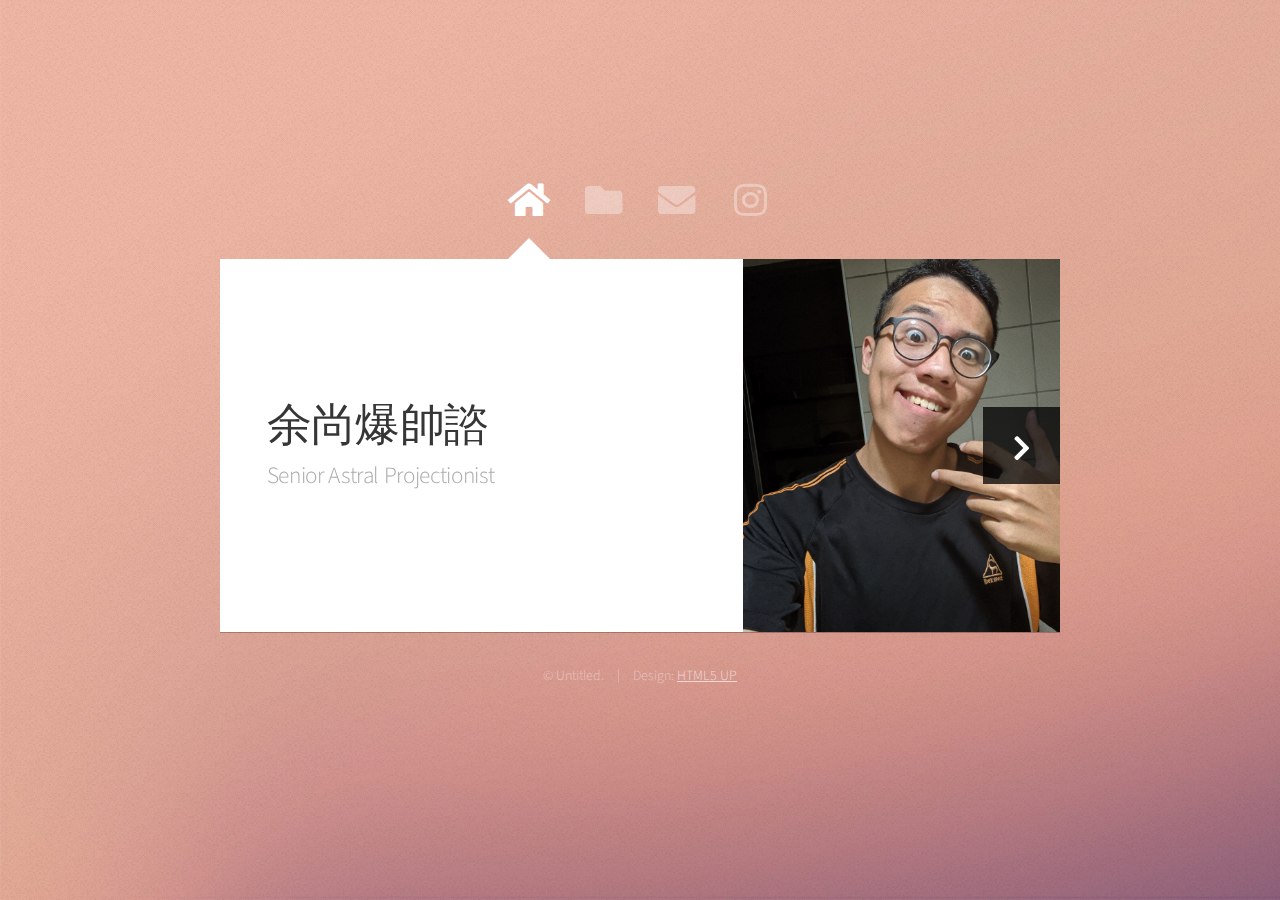
<file: index.html>
<!DOCTYPE HTML>
<html>
	<head>
		<title>Web Fundamentals Workshop</title>
		<meta charset="utf-8" />
		<meta name="viewport" content="width=device-width, initial-scale=1, user-scalable=no" />
		<link rel="stylesheet" href="assets/css/main.css" />
		<noscript><link rel="stylesheet" href="assets/css/noscript.css" /></noscript>
	</head>
	<body class="is-preload">

		<!-- Wrapper-->
			<div id="wrapper">

				<!-- Nav -->
					<nav id="nav">
						<a href="#" class="icon solid fa-home"><span>Home</span></a>
						<a href="#work" class="icon solid fa-folder"><span>Work</span></a>
						<a href="#contact" class="icon solid fa-envelope"><span>Contact</span></a>
						<a href="https://www.instagram.com/stanley_zizi_881212/?hl=zh-tw" class="icon brands fa-instagram"><span>Instagram</span></a>
					</nav>

				<!-- Main -->
					<div id="main">

						<!-- Me -->
							<article id="home" class="panel intro">
								<header>
									<h1>余尚爆帥諮</h1>
									<p>Senior Astral Projectionist</p>
								</header>
								<a href="#work" class="jumplink pic">
									<span class="arrow icon solid fa-chevron-right"><span>See my work</span></span>
									<img src="images/1090808(五)_裝逼.jpeg" alt="" />
								</a>
							</article>

						<!-- Work -->
							<article id="work" class="panel">
								<header>
									<h2>期中檢核</h2>
								</header>
								<p>
									我的檢核1~7
								</p>
								<section>
									<div class="row">
										<div class="col-4 col-6-medium col-12-small">
											<a href="01_HTML+CSS排版練習/index.html" class="image fit"><img src="images/1.png" alt=""></a>
										</div>
										<div class="col-4 col-6-medium col-12-small">
											<a href="02_晚餐吃什麼/index.html" class="image fit"><img src="images/2.png" alt=""></a>
										</div>
										<div class="col-4 col-6-medium col-12-small">
											<a href="03_HTML+CSS排版練習2/index.html" class="image fit"><img src="images/3.png" alt=""></a>
										</div>
										<div class="col-4 col-6-medium col-12-small">
											<a href="04_Box Model/index.html" class="image fit"><img src="images/4.png" alt=""></a>
										</div>
										<div class="col-4 col-6-medium col-12-small">
											<a href="05_對話泡泡/index.html" class="image fit"><img src="images/5.png" alt=""></a>
										</div>
										<div class="col-4 col-6-medium col-12-small">
											<a href="06_CSS3 Animation/index.html" class="image fit"><img src="images/6.png" alt=""></a>
										</div>
										<div class="col-4 col-6-medium col-12-small">
											<a href="07_自動排課系統/index.html" class="image fit"><img src="images/7.png" alt=""></a>
										</div>
										<div class="col-4 col-6-medium col-12-small">
											<a href="#" class="image fit"><img src="images/pic08.jpg" alt=""></a>
										</div>
										<div class="col-4 col-6-medium col-12-small">
											<a href="#" class="image fit"><img src="images/pic09.jpg" alt=""></a>
										</div>
										<div class="col-4 col-6-medium col-12-small">
											<a href="#" class="image fit"><img src="images/pic10.jpg" alt=""></a>
										</div>
										<div class="col-4 col-6-medium col-12-small">
											<a href="#" class="image fit"><img src="images/pic11.jpg" alt=""></a>
										</div>
										<div class="col-4 col-6-medium col-12-small">
											<a href="#" class="image fit"><img src="images/pic12.jpg" alt=""></a>
										</div>
									</div>
								</section>
							</article>

						<!-- Contact -->
							<article id="contact" class="panel">
								<header>
									<h2>Contact Me</h2>
								</header>
								<form action="#" method="post">
									<div>
										<div class="row">
											<div class="col-6 col-12-medium">
												<input type="text" name="name" placeholder="Name" />
											</div>
											<div class="col-6 col-12-medium">
												<input type="text" name="email" placeholder="Email" />
											</div>
											<div class="col-12">
												<input type="text" name="subject" placeholder="Subject" />
											</div>
											<div class="col-12">
												<textarea name="message" placeholder="Message" rows="6"></textarea>
											</div>
											<div class="col-12">
												<input type="submit" value="Send Message" />
											</div>
										</div>
									</div>
								</form>
							</article>

					</div>

				<!-- Footer -->
					<div id="footer">
						<ul class="copyright">
							<li>&copy; Untitled.</li><li>Design: <a href="http://html5up.net">HTML5 UP</a></li>
						</ul>
					</div>

			</div>

		<!-- Scripts -->
			<script src="assets/js/jquery.min.js"></script>
			<script src="assets/js/browser.min.js"></script>
			<script src="assets/js/breakpoints.min.js"></script>
			<script src="assets/js/util.js"></script>
			<script src="assets/js/main.js"></script>

	</body>
</html>
</file>
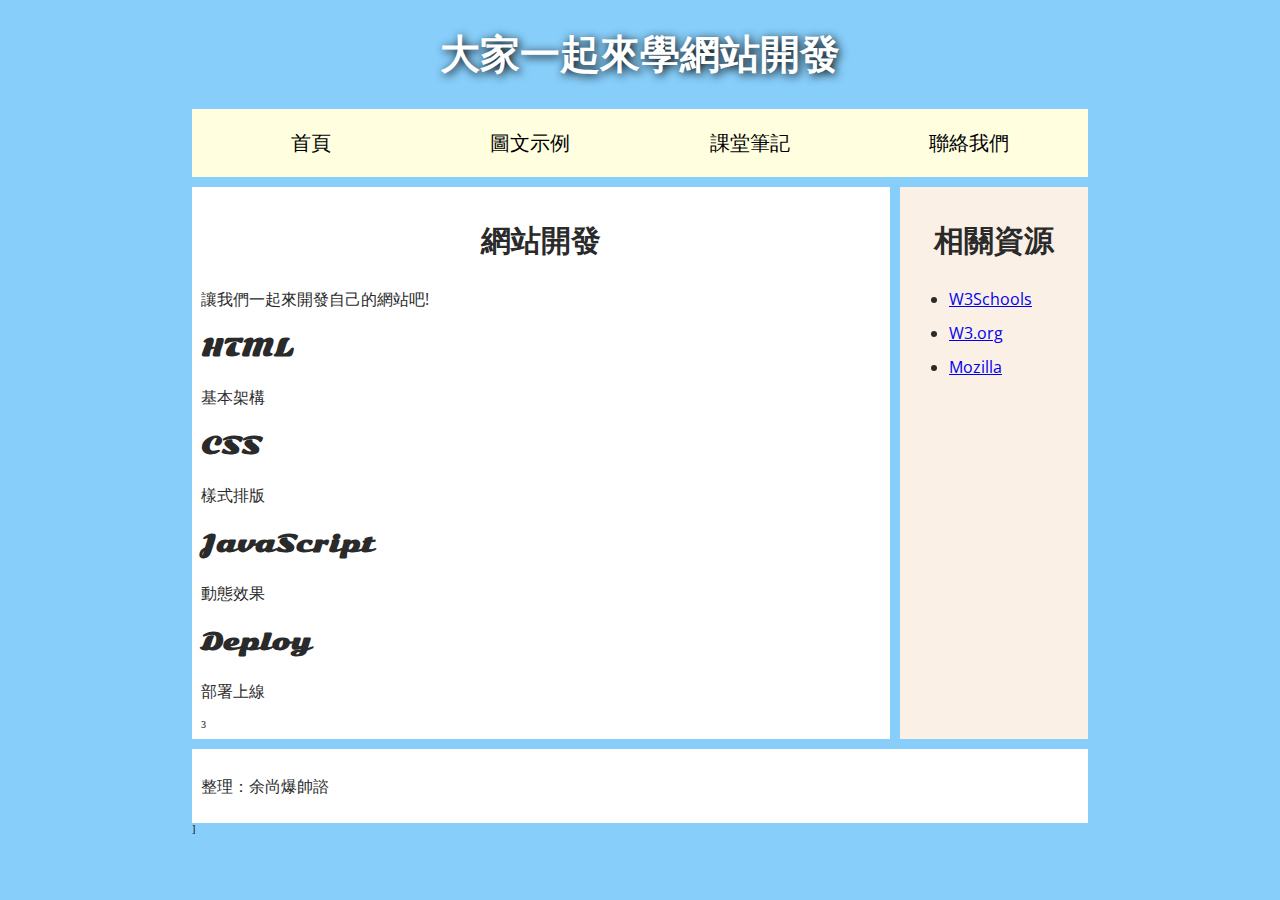
<file: 01_HTML+CSS排版練習/index.html>
<!DOCTYPE html>
<!--[if lt IE 7]>      <html class="no-js lt-ie9 lt-ie8 lt-ie7"> <![endif]-->
<!--[if IE 7]>         <html class="no-js lt-ie9 lt-ie8"> <![endif]-->
<!--[if IE 8]>         <html class="no-js lt-ie9"> <![endif]-->
<!--[if gt IE 8]>      <html class="no-js"> <!--<![endif]-->
<html>
    <head>
        <meta charset="utf-8">
        <title>HTML+CSS排版練習</title>
        <link href="https://fonts.googleapis.com/css?family=Open+Sans+Condensed:300|Sonsie+One" rel="stylesheet">
        <link href="style.css" rel="stylesheet">
        
    </head>
    <body>
        <header>
            <h1>大家一起來學網站開發</h1>
        </header>
        <nav>
            <ul>
                <li><a href= "#">首頁</a></li>
                <li><a href= "images.html">圖文示例</a></li>
                <li><a href= "#">課堂筆記</a></li>
                <li><a href= "contact_us.html">聯絡我們</a></li>
            </ul>
        </nav>
        <main>
            <article>
                <h2>網站開發</h2>
                <p>讓我們一起來開發自己的網站吧!</p>
                <h3>HTML</h3>
                <p>基本架構</p>
                <h3>CSS</h3>
                <p>樣式排版</p>
                <h3>JavaScript</h3>
                <p>動態效果</p>
                <h3>Deploy</h3>
                <p>部署上線</p>3
            </article>
        <aside>
                <h2>相關資源</h2>
                <ul>
                    <li><a target="_blank" href="https://www.w3schools.com/tags/tag_html.asp">W3Schools</a></li>
                    <li><a target="_blank" href="https://html.spec.whatwg.org/">W3.org</a></li>
                    <li><a target="_blank" href="https://developer.mozilla.org/zh-TW/docs/Learn/HTML/Introduction_to_HTML">Mozilla</a></li>
                </ul>
        </aside>
    </main>
        <footer>
            <p>整理：余尚爆帥諮</p>
        </footer>
]
        <!--[if lt IE 7]>
            <p class="browsehappy">You are using an <strong>outdated</strong> browser. Please <a href="#">upgrade your browser</a> to improve your experience.</p>
        <![endif]-->
        
        <script src="" async defer></script>
    </body>
</html>
</file>
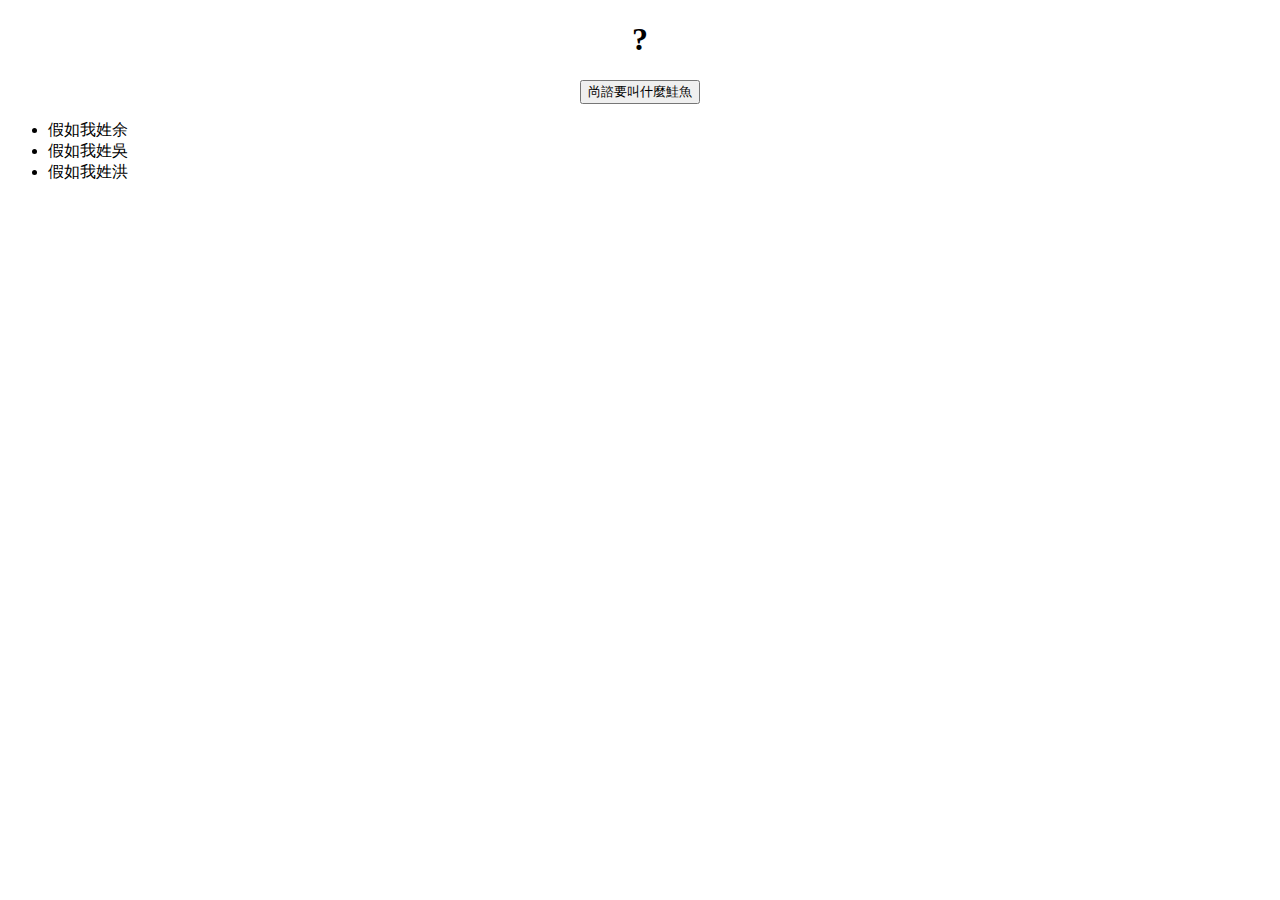
<file: 02_晚餐吃什麼/index.html>
<!DOCTYPE html>
<!--[if lt IE 7]>      <html class="no-js lt-ie9 lt-ie8 lt-ie7"> <![endif]-->
<!--[if IE 7]>         <html class="no-js lt-ie9 lt-ie8"> <![endif]-->
<!--[if IE 8]>         <html class="no-js lt-ie9"> <![endif]-->
<!--[if gt IE 8]>      <html class="no-js"> <!--<![endif]-->
<html>
    <head>
        <meta charset="utf-8">
        <title>尚諮要叫什麼鮭魚</title>
        <link rel="stylesheet" href="style.css">
    </head>
    <body>
        <h1>?</h1>
        <input type="button" value="尚諮要叫什麼鮭魚"; >
        <ul>
            <li>假如我姓余</li><!--余上肢鮭魚下肢龜頭-->
            <li>假如我姓吳</li><!--吳要代替月亮懲罰你鮭魚-->
            <li>假如我姓洪</li><!--洪荒之力大鮭魚-->
            
        </ul>
        <script src="https://code.jquery.com/jquery-3.6.0.min.js" async defer></script>
        <script src="main.js" async defer></script>
    </body>
</html>
</file>
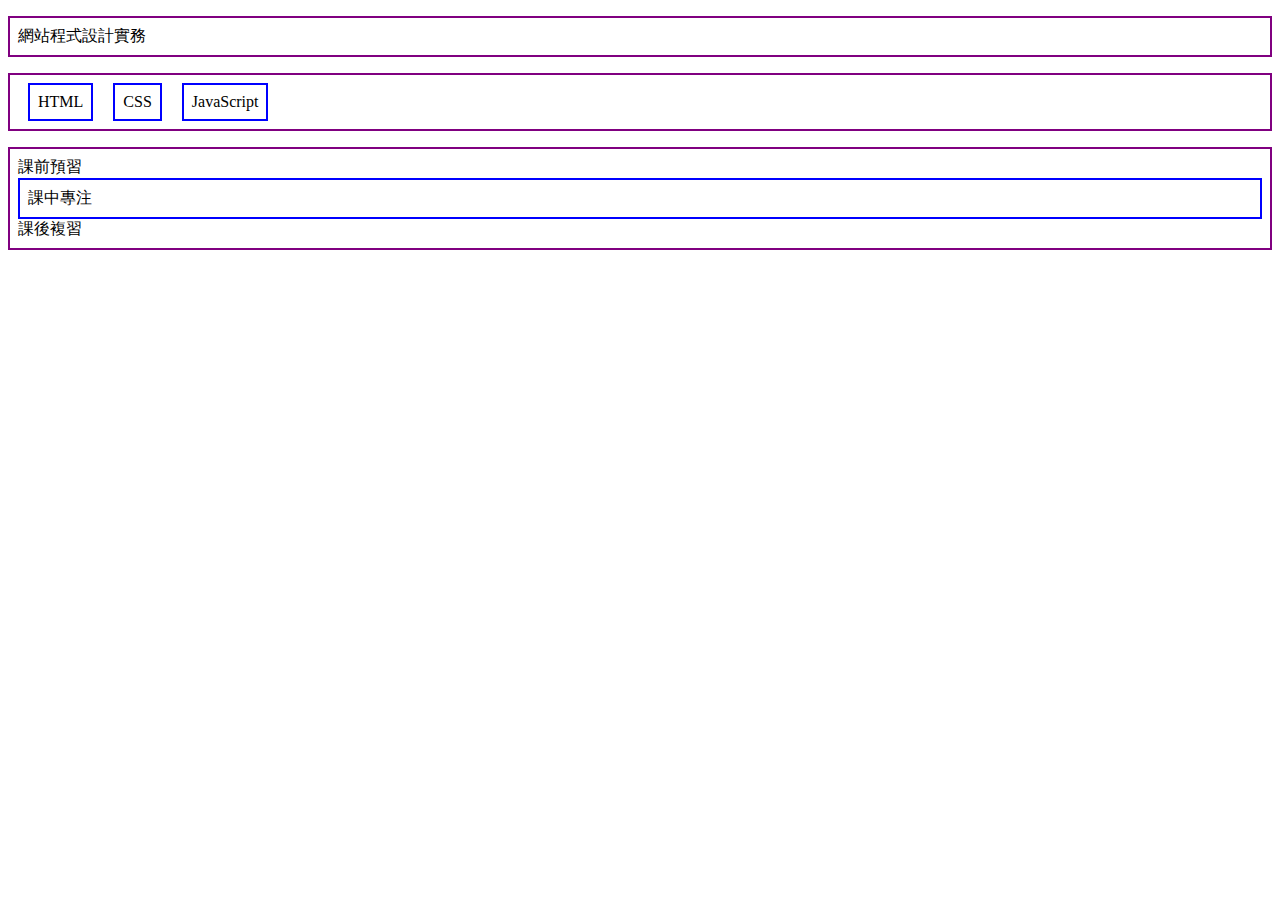
<file: 03_HTML+CSS排版練習2/index.html>
<!DOCTYPE html>
<html>

<head>
    <meta charset="utf-8">
    <title>HTML+CSS排版練習2</title>
    <link rel="stylesheet" href="style.css">
</head>

<body>
    <p>網站程式設計實務</p>
    <ul>
        <li>HTML</li>
        <li>CSS</li>
        <li>JavaScript</li>
    </ul>
    <p>課前預習<span class="block">課中專注</span>課後<span>複習</span></p>
</body>

</html>
</file>
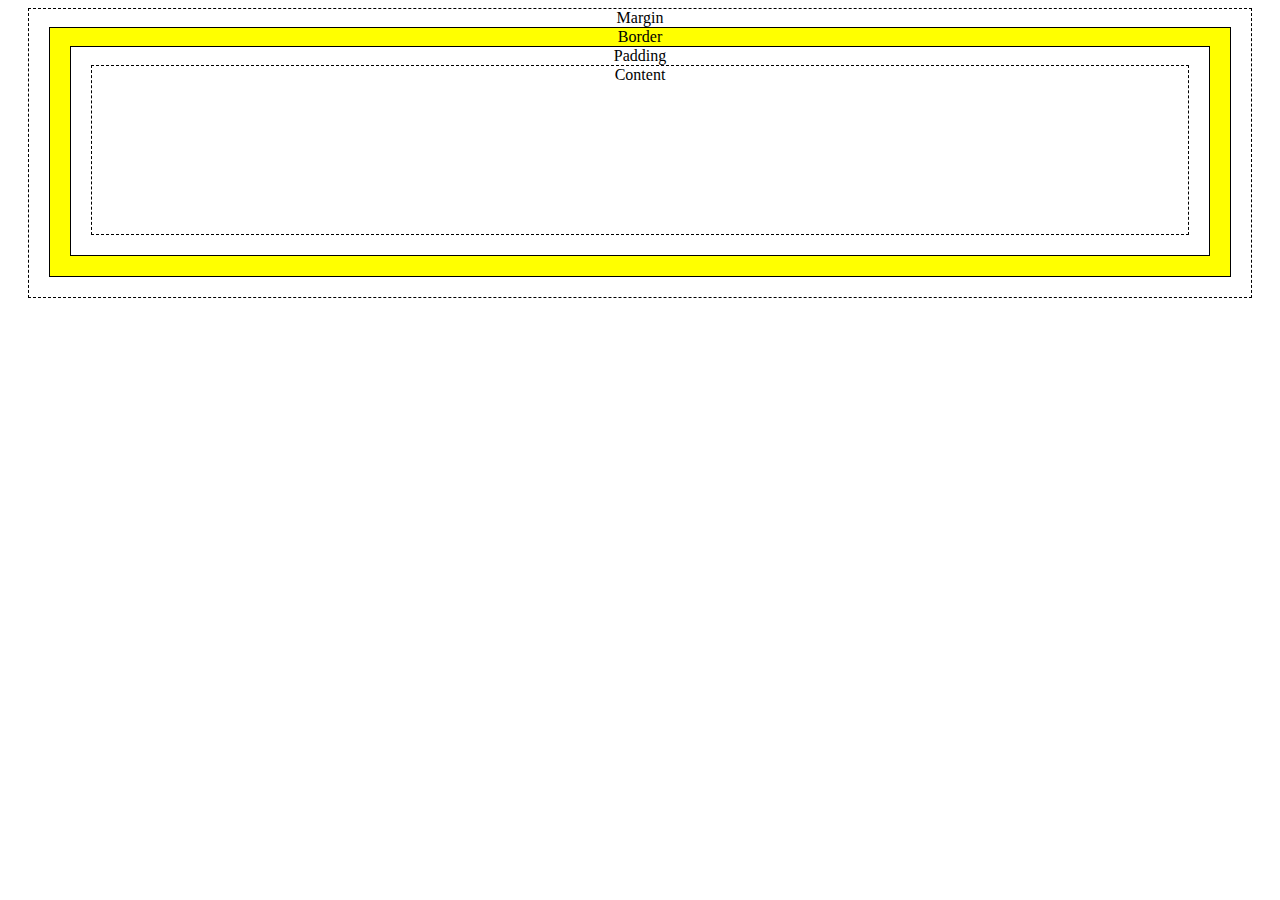
<file: 04_Box Model/index.html>
<!DOCTYPE html>
<!--[if lt IE 7]>      <html class="no-js lt-ie9 lt-ie8 lt-ie7"> <![endif]-->
<!--[if IE 7]>         <html class="no-js lt-ie9 lt-ie8"> <![endif]-->
<!--[if IE 8]>         <html class="no-js lt-ie9"> <![endif]-->
<!--[if gt IE 8]>      <html class="no-js"> <!--<![endif]-->
<html>
    <head>
        <meta charset="utf-8">
        <title>Box Model</title>
        <link rel="stylesheet" href="style.css">
    </head>
    <body>
        <div id="BoxMargin">Margin
            <div id="BoxBorder">Border
                <div id="BoxPadding">Padding
                    <div id="BoxContent">Content</div>
                </div>
            </div>
        </div>
    </body>
</html>
</file>
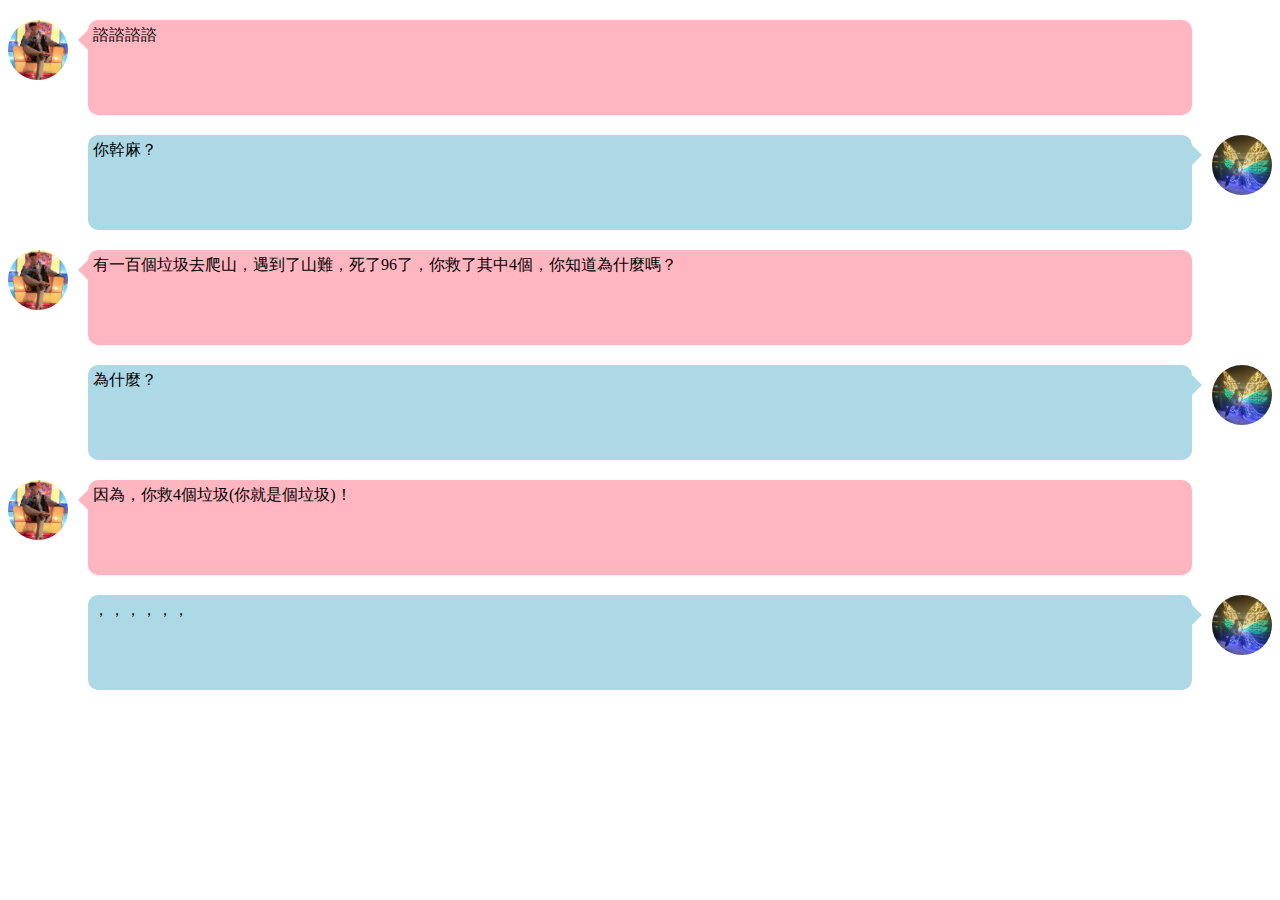
<file: 05_對話泡泡/index.html>
<!DOCTYPE html>
<html>

<head>
    <meta charset="utf-8">
    <title>對話泡泡</title>
    <link rel="stylesheet" href="style.css">
</head>
<body>
    <div class="chatodd">
        <img src="images/諮諮1.jpg">
        <div class="triangleleft"></div>
        <div class="textright">諮諮諮諮</div>
    </div>
    <div class="chateven">
        <img src="images/諮諮2.jpg">
        <div class="triangleright"></div>
        <div class="textleft">你幹麻？</div>
    </div>
    <div class="chatodd">
        <img src="images/諮諮1.jpg">
        <div class="triangleleft"></div>
        <div class="textright">有一百個垃圾去爬山，遇到了山難，死了96了，你救了其中4個，你知道為什麼嗎？</div>
    </div>
    <div class="chateven">
        <img src="images/諮諮2.jpg">
        <div class="triangleright"></div>
        <div class="textleft">為什麼？</div>
    </div>
    <div class="chatodd">
        <img src="images/諮諮1.jpg">
        <div class="triangleleft"></div>
        <div class="textright">因為，你救4個垃圾(你就是個垃圾)！</div>
    </div>
    <div class="chateven">
        <img src="images/諮諮2.jpg">
        <div class="triangleright"></div>
        <div class="textleft">，，，，，，</div>
    </div>
</body>
</html>
</file>
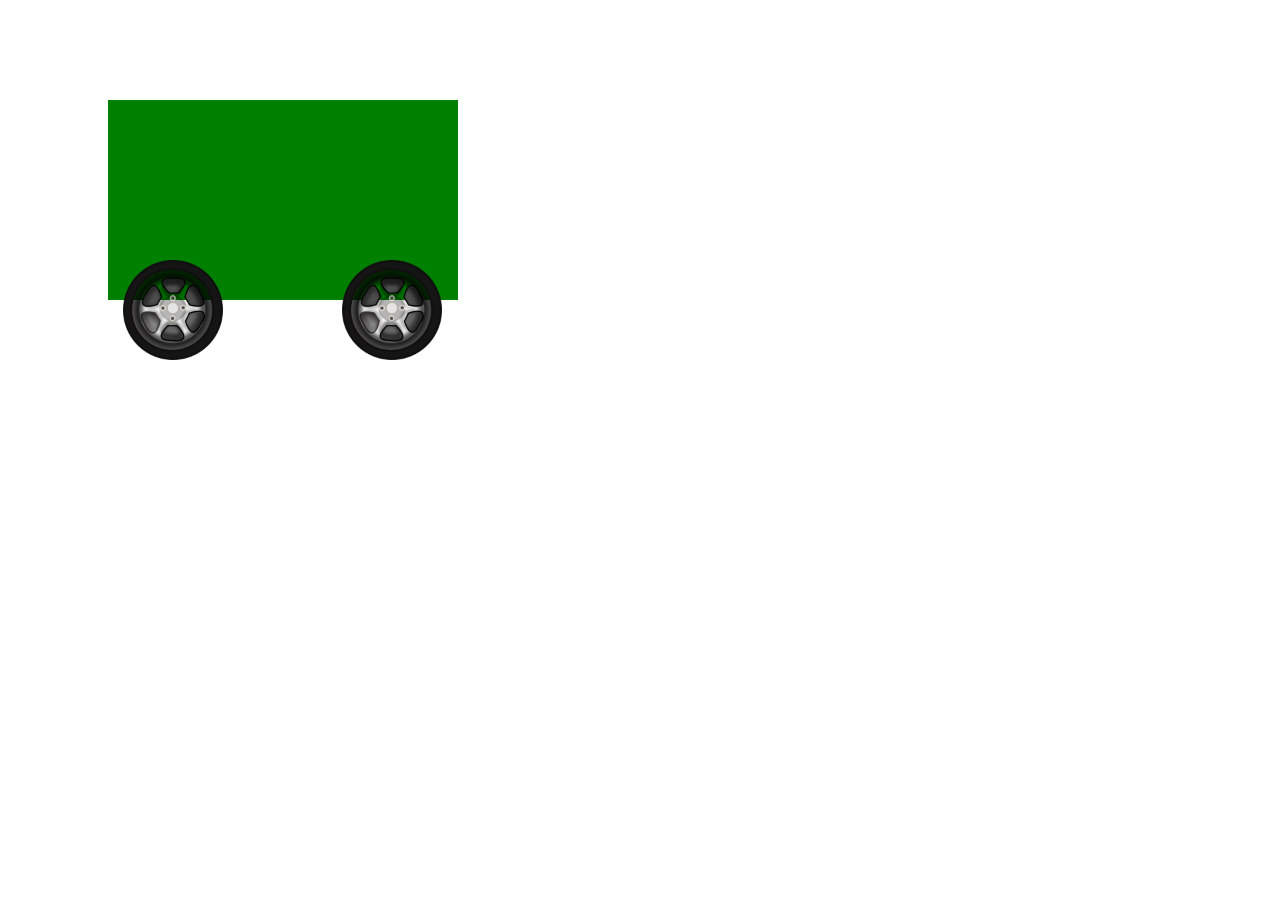
<file: 06_CSS3 Animation/index.html>
<!DOCTYPE html>
<!--[if lt IE 7]>      <html class="no-js lt-ie9 lt-ie8 lt-ie7"> <![endif]-->
<!--[if IE 7]>         <html class="no-js lt-ie9 lt-ie8"> <![endif]-->
<!--[if IE 8]>         <html class="no-js lt-ie9"> <![endif]-->
<!--[if gt IE 8]>      <html class="no-js"> <!--<![endif]-->
<html>
    <head>
        <meta charset="utf-8">
        <meta http-equiv="X-UA-Compatible" content="IE=edge">
        <title></title>
        <meta name="description" content="">
        <meta name="viewport" content="width=device-width, initial-scale=1">
        <link rel="stylesheet" href="style.css">
    </head>
    <body>
        <div id="rect"></div>
        <img id="wheel" src="wheel-md.png">
        <img id="whee2" src="wheel-md.png">
    </body>
</html>
</file>
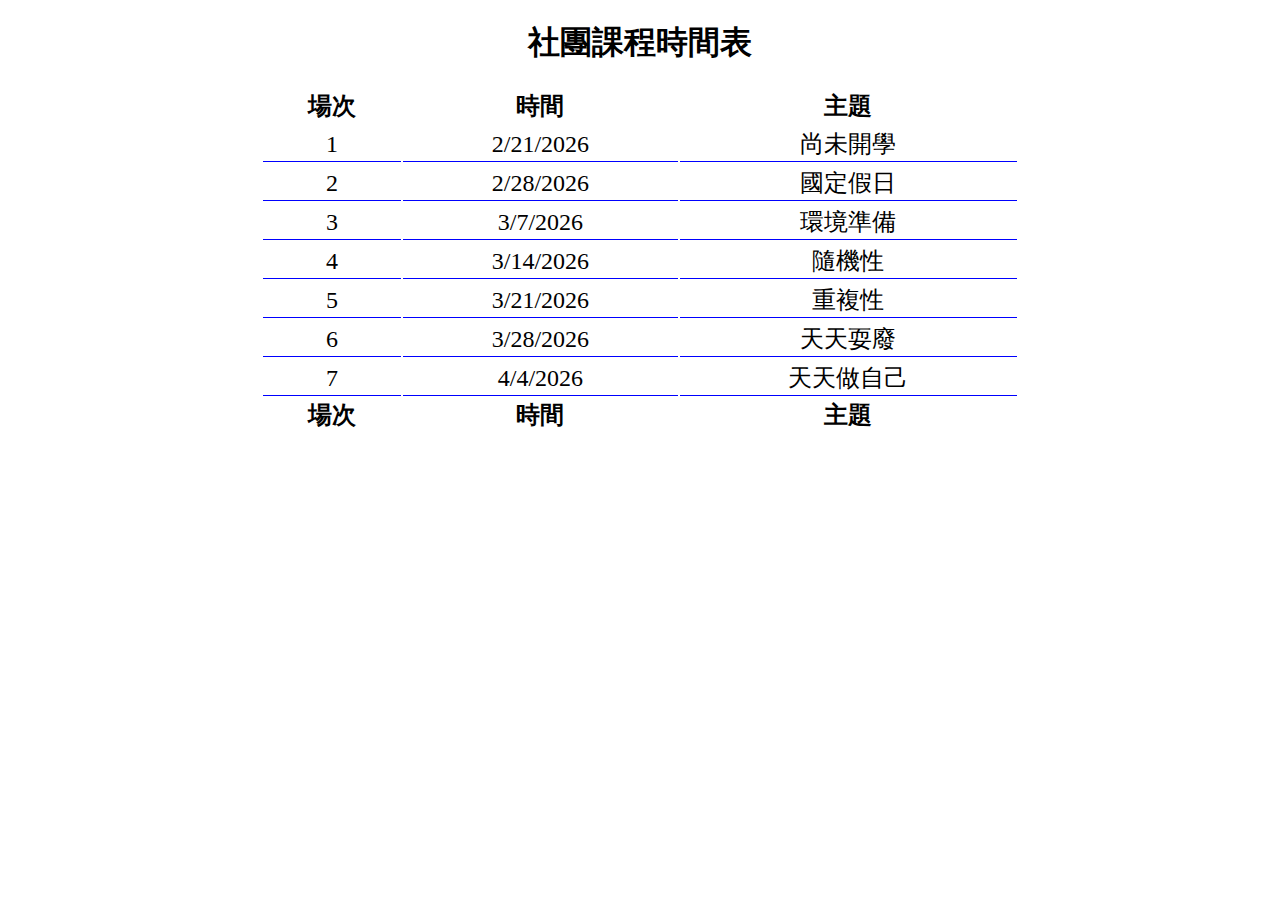
<file: 07_自動排課系統/index.html>
<!DOCTYPE html>
<!--[if lt IE 7]>      <html class="no-js lt-ie9 lt-ie8 lt-ie7"> <![endif]-->
<!--[if IE 7]>         <html class="no-js lt-ie9 lt-ie8"> <![endif]-->
<!--[if IE 8]>         <html class="no-js lt-ie9"> <![endif]-->
<!--[if gt IE 8]>      <html class="no-js"> <!--<![endif]-->
<html>
    <head>
        <meta charset="utf-8">
        <title>自動排課系統</title>
        <link rel="stylesheet" href="style.css">
    </head>
    <body>
        <h1>社團課程時間表</h1>
        <table id="courseTable"></table>
        <script src="https://code.jquery.com/jquery-3.6.0.min.js"></script>
        <script src="topic.js"></script>
        <script src="main.js"></script>
    </body>
</html>
</file>
<file: assets/css/noscript.css>
/* Wrapper */

	#wrapper {
		opacity: 1 !important;
	}

/* Nav */

	#nav a {
		opacity: 1.0;
	}

		#nav a:before, #nav a:after {
			display: none;
		}

		#nav a span {
			top: 0;
			opacity: 1.0;
		}

			#nav a span:after {
				display: none;
			}

/* Main */

	#main {
		background: none;
		box-shadow: none;
	}

		#main > .panel {
			background: #ffffff;
			margin-bottom: 2em;
		}

			#main > .panel:last-child {
				margin-bottom: 0;
			}
</file>
<file: 01_HTML+CSS排版練習/style.css>
/* || General setup */

html, body {
    margin: 0;
    padding: 0;
  }
  
  html {
    font-size: 10px;
    background-color: lightskyblue;
  }
  
  body {
    width: 70%;
    margin: 0 auto;
  }
  
  /* || typography */
  
  h1, h2, h3 {
    font-family: 'Sonsie One', cursive;
    color: #2a2a2a;
  }
  
  p, input, li {
    font-family: 'Open Sans Condensed', sans-serif;
    color: #2a2a2a;
  }
  
  h1 {
    font-size: 4rem;
    text-align: center;
    color: white;
    text-shadow: 2px 2px 10px black;
  }
  
  h2 {
    font-size: 3rem;
    text-align: center;
  }
  
  h3 {
    font-size: 2.2rem;
  }
  
  p, li {
    font-size: 1.6rem;
    line-height: 1.5;
  }
  
  /* || header layout */
  
  nav, article, aside, footer {
    background-color: white;
    padding: 1%;
  }
  
  nav {
    height: 50px;
    background-color: lightyellow;
    display: flex;
    margin-bottom: 10px;
  }
  
  nav ul {
    padding: 0;
    list-style-type: none;
    flex: 2;
    display: flex;
  }
  
  nav li {
    display: inline;
    text-align: center;
    flex: 1;
  }
  
  nav a {
    display: inline-block;
    font-size: 2rem;
    text-transform: uppercase;
    text-decoration: none;
    color: black;
  }
  
  nav form {
    flex: 1;
    display: flex;
    align-items: center;
    height: 100%;
    padding: 0 2em;
  }
  
  input {
    font-size: 1.6rem;
    height: 32px;
  }
  
  input[type="search"] {
    flex: 3;
  }
  
  input[type="submit"] {
    flex: 1;
    margin-left: 1rem;
    background: #333;
    border: 0;
    color: white;
  }
  
  /* || main layout */
  
  main {
    display: flex;
  }
  
  article {
    flex: 4;
  }
  
  aside {
    flex: 1;
    margin-left: 10px;
    background-color: linen;
  }
  
  aside li {
    padding-bottom: 10px;
  }
  
  footer {
    margin-top: 10px;
  }
</file>
<file: 02_晚餐吃什麼/style.css>
body{
    text-align: center;
    }

 li{
    text-align: left;
 }
</file>
<file: 03_HTML+CSS排版練習2/style.css>
p,
ul {
    border: 2px solid purple;
    padding: .5em;
}

.block,
li {
    border: 2px solid blue;
    padding: .5em;
}

ul {
    display: flex;
    list-style: none;
}

li {
    margin: 0px 10px;
}

.block {
    display: block;
}

div {
    border-color: black yellow transparent purple;
    border-width: 200px;
    border-style: solid;
    width: 0px;
    height: 0px;
}
</file>
<file: 04_Box Model/style.css>
div{
    border: 1px solid black;
    margin: 20px;
    text-align: center;
    margin-top: 0px;
}

#BoxContent{
    padding-bottom: 150px;
    border: 1px dashed black;
}

#BoxMargin{
    border: 1px dashed black;
}

#BoxBorder{
    background-color: yellow;
}

#BoxPadding{
    background-color: white;
}
</file>
<file: 05_對話泡泡/style.css>
img {
    width: 60px;
    height: 60px;
    border-radius: 50%;
}

.chatodd img {
    float: left;
}

.chateven img {
    float: right;
}

.textleft,
.textright {
    height: 85px;
    margin: 20px 80px;
    padding: 5px;
    border-radius: 10px;
}

.textleft {
    background-color: lightblue;
}

.textright {
    background-color: lightpink;
}

.triangleleft {
    border-color: transparent lightpink transparent transparent;
    border-style: solid;
    border-width: 10px;
    width: 0px;
    height: 0px;
    float: left;
    margin-top: 10px;
}

.triangleright {
    border-color: transparent transparent transparent lightblue;
    border-style: solid;
    border-width: 10px;
    width: 0px;
    height: 0px;
    float: right;
    margin-top: 10px;
}
</file>
<file: 06_CSS3 Animation/style.css>
#rect{
    width: 350px;
    height: 200px;
    margin: 100px 0px 0px 100px;
    background-color: green;
}

img{
    width: 100px;
    height: 100px;
    margin: -40px 0px 0px 115px;
    -webkit-animation: 'rotate1' 0.1s linear infinite;
    animation:'rotate1' 0.1s linear infinite;
}

@keyframes rotate1{
    from{transform:rotate(0deg);}
    to{transform:rotate(360deg);}
}
</file>
<file: 07_自動排課系統/style.css>
body{
    text-align: center;
}

table{
    width: 60%;
    margin: auto;
    font-size: 1.5em;
}

td{
    border-bottom: 1px solid blue;
}
</file>
<file: assets/css/main.css>
@import url("https://fonts.googleapis.com/css?family=Source+Sans+Pro:300,400,300italic,400italic");
@import url("fontawesome-all.min.css");

html, body, div, span, applet, object,
iframe, h1, h2, h3, h4, h5, h6, p, blockquote,
pre, a, abbr, acronym, address, big, cite,
code, del, dfn, em, img, ins, kbd, q, s, samp,
small, strike, strong, sub, sup, tt, var, b,
u, i, center, dl, dt, dd, ol, ul, li, fieldset,
form, label, legend, table, caption, tbody,
tfoot, thead, tr, th, td, article, aside,
canvas, details, embed, figure, figcaption,
footer, header, hgroup, menu, nav, output, ruby,
section, summary, time, mark, audio, video {
	margin: 0;
	padding: 0;
	border: 0;
	font-size: 100%;
	font: inherit;
	vertical-align: baseline;}

article, aside, details, figcaption, figure,
footer, header, hgroup, menu, nav, section {
	display: block;}

body {
	line-height: 1;
}

ol, ul {
	list-style: none;
}

blockquote, q {
	quotes: none;
}

	blockquote:before, blockquote:after, q:before, q:after {
		content: '';
		content: none;
	}

table {
	border-collapse: collapse;
	border-spacing: 0;
}

body {
	-webkit-text-size-adjust: none;
}

mark {
	background-color: transparent;
	color: inherit;
}

input::-moz-focus-inner {
	border: 0;
	padding: 0;
}

input, select, textarea {
	-moz-appearance: none;
	-webkit-appearance: none;
	-ms-appearance: none;
	appearance: none;
}

/* Row */

	.row {
		display: flex;
		flex-wrap: wrap;
		box-sizing: border-box;
		align-items: stretch;
	}

		.row > * {
			box-sizing: border-box;
		}

		.row.gtr-uniform > * > :last-child {
			margin-bottom: 0;
		}

		.row.aln-left {
			justify-content: flex-start;
		}

		.row.aln-center {
			justify-content: center;
		}

		.row.aln-right {
			justify-content: flex-end;
		}

		.row.aln-top {
			align-items: flex-start;
		}

		.row.aln-middle {
			align-items: center;
		}

		.row.aln-bottom {
			align-items: flex-end;
		}

		.row > .imp {
			order: -1;
		}

		.row > .col-1 {
			width: 8.33333%;
		}

		.row > .off-1 {
			margin-left: 8.33333%;
		}

		.row > .col-2 {
			width: 16.66667%;
		}

		.row > .off-2 {
			margin-left: 16.66667%;
		}

		.row > .col-3 {
			width: 25%;
		}

		.row > .off-3 {
			margin-left: 25%;
		}

		.row > .col-4 {
			width: 33.33333%;
		}

		.row > .off-4 {
			margin-left: 33.33333%;
		}

		.row > .col-5 {
			width: 41.66667%;
		}

		.row > .off-5 {
			margin-left: 41.66667%;
		}

		.row > .col-6 {
			width: 50%;
		}

		.row > .off-6 {
			margin-left: 50%;
		}

		.row > .col-7 {
			width: 58.33333%;
		}

		.row > .off-7 {
			margin-left: 58.33333%;
		}

		.row > .col-8 {
			width: 66.66667%;
		}

		.row > .off-8 {
			margin-left: 66.66667%;
		}

		.row > .col-9 {
			width: 75%;
		}

		.row > .off-9 {
			margin-left: 75%;
		}

		.row > .col-10 {
			width: 83.33333%;
		}

		.row > .off-10 {
			margin-left: 83.33333%;
		}

		.row > .col-11 {
			width: 91.66667%;
		}

		.row > .off-11 {
			margin-left: 91.66667%;
		}

		.row > .col-12 {
			width: 100%;
		}

		.row > .off-12 {
			margin-left: 100%;
		}

		.row.gtr-0 {
			margin-top: 0em;
			margin-left: 0em;
		}

			.row.gtr-0 > * {
				padding: 0em 0 0 0em;
			}

			.row.gtr-0.gtr-uniform {
				margin-top: 0em;
			}

				.row.gtr-0.gtr-uniform > * {
					padding-top: 0em;
				}

		.row.gtr-25 {
			margin-top: -0.3125em;
			margin-left: -0.3125em;
		}

			.row.gtr-25 > * {
				padding: 0.3125em 0 0 0.3125em;
			}

			.row.gtr-25.gtr-uniform {
				margin-top: -0.3125em;
			}

				.row.gtr-25.gtr-uniform > * {
					padding-top: 0.3125em;
				}

		.row.gtr-50 {
			margin-top: -0.625em;
			margin-left: -0.625em;
		}

			.row.gtr-50 > * {
				padding: 0.625em 0 0 0.625em;
			}

			.row.gtr-50.gtr-uniform {
				margin-top: -0.625em;
			}

				.row.gtr-50.gtr-uniform > * {
					padding-top: 0.625em;
				}

		.row {
			margin-top: -1.25em;
			margin-left: -1.25em;
		}

			.row > * {
				padding: 1.25em 0 0 1.25em;
			}

			.row.gtr-uniform {
				margin-top: -1.25em;
			}

				.row.gtr-uniform > * {
					padding-top: 1.25em;
				}

		.row.gtr-150 {
			margin-top: -1.875em;
			margin-left: -1.875em;
		}

			.row.gtr-150 > * {
				padding: 1.875em 0 0 1.875em;
			}

			.row.gtr-150.gtr-uniform {
				margin-top: -1.875em;
			}

				.row.gtr-150.gtr-uniform > * {
					padding-top: 1.875em;
				}

		.row.gtr-200 {
			margin-top: -2.5em;
			margin-left: -2.5em;
		}

			.row.gtr-200 > * {
				padding: 2.5em 0 0 2.5em;
			}

			.row.gtr-200.gtr-uniform {
				margin-top: -2.5em;
			}

				.row.gtr-200.gtr-uniform > * {
					padding-top: 2.5em;
				}

		@media screen and (max-width: 1680px) {

			.row {
				display: flex;
				flex-wrap: wrap;
				box-sizing: border-box;
				align-items: stretch;
			}

				.row > * {
					box-sizing: border-box;
				}

				.row.gtr-uniform > * > :last-child {
					margin-bottom: 0;
				}

				.row.aln-left {
					justify-content: flex-start;
				}

				.row.aln-center {
					justify-content: center;
				}

				.row.aln-right {
					justify-content: flex-end;
				}

				.row.aln-top {
					align-items: flex-start;
				}

				.row.aln-middle {
					align-items: center;
				}

				.row.aln-bottom {
					align-items: flex-end;
				}

				.row > .imp-xlarge {
					order: -1;
				}

				.row > .col-1-xlarge {
					width: 8.33333%;
				}

				.row > .off-1-xlarge {
					margin-left: 8.33333%;
				}

				.row > .col-2-xlarge {
					width: 16.66667%;
				}

				.row > .off-2-xlarge {
					margin-left: 16.66667%;
				}

				.row > .col-3-xlarge {
					width: 25%;
				}

				.row > .off-3-xlarge {
					margin-left: 25%;
				}

				.row > .col-4-xlarge {
					width: 33.33333%;
				}

				.row > .off-4-xlarge {
					margin-left: 33.33333%;
				}

				.row > .col-5-xlarge {
					width: 41.66667%;
				}

				.row > .off-5-xlarge {
					margin-left: 41.66667%;
				}

				.row > .col-6-xlarge {
					width: 50%;
				}

				.row > .off-6-xlarge {
					margin-left: 50%;
				}

				.row > .col-7-xlarge {
					width: 58.33333%;
				}

				.row > .off-7-xlarge {
					margin-left: 58.33333%;
				}

				.row > .col-8-xlarge {
					width: 66.66667%;
				}

				.row > .off-8-xlarge {
					margin-left: 66.66667%;
				}

				.row > .col-9-xlarge {
					width: 75%;
				}

				.row > .off-9-xlarge {
					margin-left: 75%;
				}

				.row > .col-10-xlarge {
					width: 83.33333%;
				}

				.row > .off-10-xlarge {
					margin-left: 83.33333%;
				}

				.row > .col-11-xlarge {
					width: 91.66667%;
				}

				.row > .off-11-xlarge {
					margin-left: 91.66667%;
				}

				.row > .col-12-xlarge {
					width: 100%;
				}

				.row > .off-12-xlarge {
					margin-left: 100%;
				}

				.row.gtr-0 {
					margin-top: 0em;
					margin-left: 0em;
				}

					.row.gtr-0 > * {
						padding: 0em 0 0 0em;
					}

					.row.gtr-0.gtr-uniform {
						margin-top: 0em;
					}

						.row.gtr-0.gtr-uniform > * {
							padding-top: 0em;
						}

				.row.gtr-25 {
					margin-top: -0.3125em;
					margin-left: -0.3125em;
				}

					.row.gtr-25 > * {
						padding: 0.3125em 0 0 0.3125em;
					}

					.row.gtr-25.gtr-uniform {
						margin-top: -0.3125em;
					}

						.row.gtr-25.gtr-uniform > * {
							padding-top: 0.3125em;
						}

				.row.gtr-50 {
					margin-top: -0.625em;
					margin-left: -0.625em;
				}

					.row.gtr-50 > * {
						padding: 0.625em 0 0 0.625em;
					}

					.row.gtr-50.gtr-uniform {
						margin-top: -0.625em;
					}

						.row.gtr-50.gtr-uniform > * {
							padding-top: 0.625em;
						}

				.row {
					margin-top: -1.25em;
					margin-left: -1.25em;
				}

					.row > * {
						padding: 1.25em 0 0 1.25em;
					}

					.row.gtr-uniform {
						margin-top: -1.25em;
					}

						.row.gtr-uniform > * {
							padding-top: 1.25em;
						}

				.row.gtr-150 {
					margin-top: -1.875em;
					margin-left: -1.875em;
				}

					.row.gtr-150 > * {
						padding: 1.875em 0 0 1.875em;
					}

					.row.gtr-150.gtr-uniform {
						margin-top: -1.875em;
					}

						.row.gtr-150.gtr-uniform > * {
							padding-top: 1.875em;
						}

				.row.gtr-200 {
					margin-top: -2.5em;
					margin-left: -2.5em;
				}

					.row.gtr-200 > * {
						padding: 2.5em 0 0 2.5em;
					}

					.row.gtr-200.gtr-uniform {
						margin-top: -2.5em;
					}

						.row.gtr-200.gtr-uniform > * {
							padding-top: 2.5em;
						}

		}

		@media screen and (max-width: 1280px) {

			.row {
				display: flex;
				flex-wrap: wrap;
				box-sizing: border-box;
				align-items: stretch;
			}

				.row > * {
					box-sizing: border-box;
				}

				.row.gtr-uniform > * > :last-child {
					margin-bottom: 0;
				}

				.row.aln-left {
					justify-content: flex-start;
				}

				.row.aln-center {
					justify-content: center;
				}

				.row.aln-right {
					justify-content: flex-end;
				}

				.row.aln-top {
					align-items: flex-start;
				}

				.row.aln-middle {
					align-items: center;
				}

				.row.aln-bottom {
					align-items: flex-end;
				}

				.row > .imp-large {
					order: -1;
				}

				.row > .col-1-large {
					width: 8.33333%;
				}

				.row > .off-1-large {
					margin-left: 8.33333%;
				}

				.row > .col-2-large {
					width: 16.66667%;
				}

				.row > .off-2-large {
					margin-left: 16.66667%;
				}

				.row > .col-3-large {
					width: 25%;
				}

				.row > .off-3-large {
					margin-left: 25%;
				}

				.row > .col-4-large {
					width: 33.33333%;
				}

				.row > .off-4-large {
					margin-left: 33.33333%;
				}

				.row > .col-5-large {
					width: 41.66667%;
				}

				.row > .off-5-large {
					margin-left: 41.66667%;
				}

				.row > .col-6-large {
					width: 50%;
				}

				.row > .off-6-large {
					margin-left: 50%;
				}

				.row > .col-7-large {
					width: 58.33333%;
				}

				.row > .off-7-large {
					margin-left: 58.33333%;
				}

				.row > .col-8-large {
					width: 66.66667%;
				}

				.row > .off-8-large {
					margin-left: 66.66667%;
				}

				.row > .col-9-large {
					width: 75%;
				}

				.row > .off-9-large {
					margin-left: 75%;
				}

				.row > .col-10-large {
					width: 83.33333%;
				}

				.row > .off-10-large {
					margin-left: 83.33333%;
				}

				.row > .col-11-large {
					width: 91.66667%;
				}

				.row > .off-11-large {
					margin-left: 91.66667%;
				}

				.row > .col-12-large {
					width: 100%;
				}

				.row > .off-12-large {
					margin-left: 100%;
				}

				.row.gtr-0 {
					margin-top: 0em;
					margin-left: 0em;
				}

					.row.gtr-0 > * {
						padding: 0em 0 0 0em;
					}

					.row.gtr-0.gtr-uniform {
						margin-top: 0em;
					}

						.row.gtr-0.gtr-uniform > * {
							padding-top: 0em;
						}

				.row.gtr-25 {
					margin-top: -0.3125em;
					margin-left: -0.3125em;
				}

					.row.gtr-25 > * {
						padding: 0.3125em 0 0 0.3125em;
					}

					.row.gtr-25.gtr-uniform {
						margin-top: -0.3125em;
					}

						.row.gtr-25.gtr-uniform > * {
							padding-top: 0.3125em;
						}

				.row.gtr-50 {
					margin-top: -0.625em;
					margin-left: -0.625em;
				}

					.row.gtr-50 > * {
						padding: 0.625em 0 0 0.625em;
					}

					.row.gtr-50.gtr-uniform {
						margin-top: -0.625em;
					}

						.row.gtr-50.gtr-uniform > * {
							padding-top: 0.625em;
						}

				.row {
					margin-top: -1.25em;
					margin-left: -1.25em;
				}

					.row > * {
						padding: 1.25em 0 0 1.25em;
					}

					.row.gtr-uniform {
						margin-top: -1.25em;
					}

						.row.gtr-uniform > * {
							padding-top: 1.25em;
						}

				.row.gtr-150 {
					margin-top: -1.875em;
					margin-left: -1.875em;
				}

					.row.gtr-150 > * {
						padding: 1.875em 0 0 1.875em;
					}

					.row.gtr-150.gtr-uniform {
						margin-top: -1.875em;
					}

						.row.gtr-150.gtr-uniform > * {
							padding-top: 1.875em;
						}

				.row.gtr-200 {
					margin-top: -2.5em;
					margin-left: -2.5em;
				}

					.row.gtr-200 > * {
						padding: 2.5em 0 0 2.5em;
					}

					.row.gtr-200.gtr-uniform {
						margin-top: -2.5em;
					}

						.row.gtr-200.gtr-uniform > * {
							padding-top: 2.5em;
						}

		}

		@media screen and (max-width: 980px) {

			.row {
				display: flex;
				flex-wrap: wrap;
				box-sizing: border-box;
				align-items: stretch;
			}

				.row > * {
					box-sizing: border-box;
				}

				.row.gtr-uniform > * > :last-child {
					margin-bottom: 0;
				}

				.row.aln-left {
					justify-content: flex-start;
				}

				.row.aln-center {
					justify-content: center;
				}

				.row.aln-right {
					justify-content: flex-end;
				}

				.row.aln-top {
					align-items: flex-start;
				}

				.row.aln-middle {
					align-items: center;
				}

				.row.aln-bottom {
					align-items: flex-end;
				}

				.row > .imp-medium {
					order: -1;
				}

				.row > .col-1-medium {
					width: 8.33333%;
				}

				.row > .off-1-medium {
					margin-left: 8.33333%;
				}

				.row > .col-2-medium {
					width: 16.66667%;
				}

				.row > .off-2-medium {
					margin-left: 16.66667%;
				}

				.row > .col-3-medium {
					width: 25%;
				}

				.row > .off-3-medium {
					margin-left: 25%;
				}

				.row > .col-4-medium {
					width: 33.33333%;
				}

				.row > .off-4-medium {
					margin-left: 33.33333%;
				}

				.row > .col-5-medium {
					width: 41.66667%;
				}

				.row > .off-5-medium {
					margin-left: 41.66667%;
				}

				.row > .col-6-medium {
					width: 50%;
				}

				.row > .off-6-medium {
					margin-left: 50%;
				}

				.row > .col-7-medium {
					width: 58.33333%;
				}

				.row > .off-7-medium {
					margin-left: 58.33333%;
				}

				.row > .col-8-medium {
					width: 66.66667%;
				}

				.row > .off-8-medium {
					margin-left: 66.66667%;
				}

				.row > .col-9-medium {
					width: 75%;
				}

				.row > .off-9-medium {
					margin-left: 75%;
				}

				.row > .col-10-medium {
					width: 83.33333%;
				}

				.row > .off-10-medium {
					margin-left: 83.33333%;
				}

				.row > .col-11-medium {
					width: 91.66667%;
				}

				.row > .off-11-medium {
					margin-left: 91.66667%;
				}

				.row > .col-12-medium {
					width: 100%;
				}

				.row > .off-12-medium {
					margin-left: 100%;
				}

				.row.gtr-0 {
					margin-top: 0em;
					margin-left: 0em;
				}

					.row.gtr-0 > * {
						padding: 0em 0 0 0em;
					}

					.row.gtr-0.gtr-uniform {
						margin-top: 0em;
					}

						.row.gtr-0.gtr-uniform > * {
							padding-top: 0em;
						}

				.row.gtr-25 {
					margin-top: -0.3125em;
					margin-left: -0.3125em;
				}

					.row.gtr-25 > * {
						padding: 0.3125em 0 0 0.3125em;
					}

					.row.gtr-25.gtr-uniform {
						margin-top: -0.3125em;
					}

						.row.gtr-25.gtr-uniform > * {
							padding-top: 0.3125em;
						}

				.row.gtr-50 {
					margin-top: -0.625em;
					margin-left: -0.625em;
				}

					.row.gtr-50 > * {
						padding: 0.625em 0 0 0.625em;
					}

					.row.gtr-50.gtr-uniform {
						margin-top: -0.625em;
					}

						.row.gtr-50.gtr-uniform > * {
							padding-top: 0.625em;
						}

				.row {
					margin-top: -1.25em;
					margin-left: -1.25em;
				}

					.row > * {
						padding: 1.25em 0 0 1.25em;
					}

					.row.gtr-uniform {
						margin-top: -1.25em;
					}

						.row.gtr-uniform > * {
							padding-top: 1.25em;
						}

				.row.gtr-150 {
					margin-top: -1.875em;
					margin-left: -1.875em;
				}

					.row.gtr-150 > * {
						padding: 1.875em 0 0 1.875em;
					}

					.row.gtr-150.gtr-uniform {
						margin-top: -1.875em;
					}

						.row.gtr-150.gtr-uniform > * {
							padding-top: 1.875em;
						}

				.row.gtr-200 {
					margin-top: -2.5em;
					margin-left: -2.5em;
				}

					.row.gtr-200 > * {
						padding: 2.5em 0 0 2.5em;
					}

					.row.gtr-200.gtr-uniform {
						margin-top: -2.5em;
					}

						.row.gtr-200.gtr-uniform > * {
							padding-top: 2.5em;
						}

		}

		@media screen and (max-width: 736px) {

			.row {
				display: flex;
				flex-wrap: wrap;
				box-sizing: border-box;
				align-items: stretch;
			}

				.row > * {
					box-sizing: border-box;
				}

				.row.gtr-uniform > * > :last-child {
					margin-bottom: 0;
				}

				.row.aln-left {
					justify-content: flex-start;
				}

				.row.aln-center {
					justify-content: center;
				}

				.row.aln-right {
					justify-content: flex-end;
				}

				.row.aln-top {
					align-items: flex-start;
				}

				.row.aln-middle {
					align-items: center;
				}

				.row.aln-bottom {
					align-items: flex-end;
				}

				.row > .imp-small {
					order: -1;
				}

				.row > .col-1-small {
					width: 8.33333%;
				}

				.row > .off-1-small {
					margin-left: 8.33333%;
				}

				.row > .col-2-small {
					width: 16.66667%;
				}

				.row > .off-2-small {
					margin-left: 16.66667%;
				}

				.row > .col-3-small {
					width: 25%;
				}

				.row > .off-3-small {
					margin-left: 25%;
				}

				.row > .col-4-small {
					width: 33.33333%;
				}

				.row > .off-4-small {
					margin-left: 33.33333%;
				}

				.row > .col-5-small {
					width: 41.66667%;
				}

				.row > .off-5-small {
					margin-left: 41.66667%;
				}

				.row > .col-6-small {
					width: 50%;
				}

				.row > .off-6-small {
					margin-left: 50%;
				}

				.row > .col-7-small {
					width: 58.33333%;
				}

				.row > .off-7-small {
					margin-left: 58.33333%;
				}

				.row > .col-8-small {
					width: 66.66667%;
				}

				.row > .off-8-small {
					margin-left: 66.66667%;
				}

				.row > .col-9-small {
					width: 75%;
				}

				.row > .off-9-small {
					margin-left: 75%;
				}

				.row > .col-10-small {
					width: 83.33333%;
				}

				.row > .off-10-small {
					margin-left: 83.33333%;
				}

				.row > .col-11-small {
					width: 91.66667%;
				}

				.row > .off-11-small {
					margin-left: 91.66667%;
				}

				.row > .col-12-small {
					width: 100%;
				}

				.row > .off-12-small {
					margin-left: 100%;
				}

				.row.gtr-0 {
					margin-top: 0em;
					margin-left: 0em;
				}

					.row.gtr-0 > * {
						padding: 0em 0 0 0em;
					}

					.row.gtr-0.gtr-uniform {
						margin-top: 0em;
					}

						.row.gtr-0.gtr-uniform > * {
							padding-top: 0em;
						}

				.row.gtr-25 {
					margin-top: -0.3125em;
					margin-left: -0.3125em;
				}

					.row.gtr-25 > * {
						padding: 0.3125em 0 0 0.3125em;
					}

					.row.gtr-25.gtr-uniform {
						margin-top: -0.3125em;
					}

						.row.gtr-25.gtr-uniform > * {
							padding-top: 0.3125em;
						}

				.row.gtr-50 {
					margin-top: -0.625em;
					margin-left: -0.625em;
				}

					.row.gtr-50 > * {
						padding: 0.625em 0 0 0.625em;
					}

					.row.gtr-50.gtr-uniform {
						margin-top: -0.625em;
					}

						.row.gtr-50.gtr-uniform > * {
							padding-top: 0.625em;
						}

				.row {
					margin-top: -1.25em;
					margin-left: -1.25em;
				}

					.row > * {
						padding: 1.25em 0 0 1.25em;
					}

					.row.gtr-uniform {
						margin-top: -1.25em;
					}

						.row.gtr-uniform > * {
							padding-top: 1.25em;
						}

				.row.gtr-150 {
					margin-top: -1.875em;
					margin-left: -1.875em;
				}

					.row.gtr-150 > * {
						padding: 1.875em 0 0 1.875em;
					}

					.row.gtr-150.gtr-uniform {
						margin-top: -1.875em;
					}

						.row.gtr-150.gtr-uniform > * {
							padding-top: 1.875em;
						}

				.row.gtr-200 {
					margin-top: -2.5em;
					margin-left: -2.5em;
				}

					.row.gtr-200 > * {
						padding: 2.5em 0 0 2.5em;
					}

					.row.gtr-200.gtr-uniform {
						margin-top: -2.5em;
					}

						.row.gtr-200.gtr-uniform > * {
							padding-top: 2.5em;
						}

		}

/* Basic */

	html {
		box-sizing: border-box;
	}

	*, *:before, *:after {
		box-sizing: inherit;
	}

	body {
		background-image: url("images/overlay.png"), url("images/bg.jpg");
		background-repeat: repeat, no-repeat;
		background-size: auto, 100% 100%;
		background-attachment: fixed;
		overflow-y: scroll;
	}

		body.is-preload *, body.is-preload *:before, body.is-preload *:after {
			-moz-animation: none !important;
			-webkit-animation: none !important;
			-ms-animation: none !important;
			animation: none !important;
			-moz-transition: none !important;
			-webkit-transition: none !important;
			-ms-transition: none !important;
			transition: none !important;
		}

	body, input, textarea, select {
		font-family: 'Source Sans Pro', sans-serif;
		font-weight: 300;
		color: #777777;
		font-size: 20pt;
		line-height: 1.75em;
	}

		@media screen and (max-width: 1680px) {

			body, input, textarea, select {
				font-size: 15pt;
			}

		}

		@media screen and (max-width: 1280px) {

			body, input, textarea, select {
				font-size: 14pt;
			}

		}

		@media screen and (max-width: 736px) {

			body, input, textarea, select {
				font-size: 12pt;
			}

		}

		@media screen and (max-width: 360px) {

			body, input, textarea, select {
				font-size: 11pt;
			}

		}

	strong, b, h1, h2, h3, h4, h5, h6 {
		font-weight: 400;
		color: #363636;
	}

	h1 {
		font-size: 2.4em;
		letter-spacing: -0.015em;
	}

	h2 {
		font-size: 1.8em;
		letter-spacing: -0.015em;
	}

	h3, h4, h5, h6 {
		font-size: 1.25em;
		letter-spacing: -0.015em;
	}

	@media screen and (max-width: 736px) {

		h1 {
			font-size: 1.75em;
		}

		h2 {
			font-size: 1.375em;
		}

		h3, h4, h5, h6 {
			font-size: 1em;
		}

	}

	blockquote {
		border-left: solid 0.5em #ddd;
		padding: 1em 0 1em 2em;
		font-style: italic;
	}

	em, i {
		font-style: italic;
	}

	hr {
		border: 0;
		border-top: solid 1px #ddd;
		padding: 1.5em 0 0 0;
		margin: 1.75em 0 0 0;
	}

	sub {
		position: relative;
		top: 0.5em;
		font-size: 0.8em;
	}

	sup {
		position: relative;
		top: -0.5em;
		font-size: 0.8em;
	}

	br.clear {
		clear: both;
	}

	p, ul, ol, dl, table, blockquote, form {
		margin-bottom: 2em;
	}

/* Table */

	table {
		width: 100%;
	}

		table.default tbody tr {
			border-bottom: solid 1px #f4f4f4;
		}

		table.default td {
			padding: 0.5em 1em 0.5em 1em;
		}

		table.default th {
			text-align: left;
			font-weight: 400;
			padding: 0.5em 1em 0.5em 1em;
		}

		table.default thead {
			border-bottom: solid 2px #f4f4f4;
		}

/* Form */

	form label {
		display: block;
		font-weight: 400;
		color: #363636;
		margin: 0 0 1em 0;
	}

	form input[type="text"],
	form input[type="email"],
	form input[type="password"],
	form select,
	form textarea {
		-webkit-appearance: none;
		border: 0;
		background: #f4f4f4;
		padding: 0.75em;
		width: 100%;
		-moz-transition: background-color .25s ease-in-out;
		-webkit-transition: background-color .25s ease-in-out;
		-ms-transition: background-color .25s ease-in-out;
		transition: background-color .25s ease-in-out;
	}

		form input[type="text"]:focus,
		form input[type="email"]:focus,
		form input[type="password"]:focus,
		form select:focus,
		form textarea:focus {
			background: #f8f8f8;
		}

	form input[type="text"],
	form input[type="email"],
	form input[type="password"],
	form select {
		line-height: 1.35em;
	}

	form ::-webkit-input-placeholder {
		color: #999;
	}

	form :-moz-placeholder {
		color: #999;
	}

	form ::-moz-placeholder {
		color: #999;
	}

	form :-ms-input-placeholder {
		color: #999;
	}

/* Section/Article */

	section, article {
		margin-bottom: 3em;
	}

		section > :last-child, section:last-child, article > :last-child, article:last-child {
			margin-bottom: 0;
		}

	header {
		margin: 0 0 1.5em 0;
	}

		header > p {
			margin: 0.5em 0 0 0;
			color: #aaa;
		}

		@media screen and (max-width: 736px) {

			header {
				margin: 0 0 1em 0;
			}

		}

/* Image */

	.image {
		display: inline-block;
	}

		.image img {
			display: block;
			width: 100%;
		}

		.image.fit {
			display: block;
			width: 100%;
		}

		.image.featured {
			display: block;
			width: 100%;
			margin: 0 0 2em 0;
		}

		.image.left {
			float: left;
			margin: 0 2em 2em 0;
		}

		.image.centered {
			display: block;
			margin: 0 0 2em 0;
		}

			.image.centered img {
				margin: 0 auto;
				width: auto;
			}

/* Button */

	input[type="button"],
	input[type="submit"],
	input[type="reset"],
	button,
	.button {
		-moz-transition: background-color .25s ease-in-out;
		-webkit-transition: background-color .25s ease-in-out;
		-ms-transition: background-color .25s ease-in-out;
		transition: background-color .25s ease-in-out;
		-webkit-appearance: none;
		display: inline-block;
		background-color: #222222;
		color: #ffffff;
		border: 0;
		cursor: pointer;
		outline: 0;
		padding: 0.7em 1.5em 0.7em 1.5em;
	}

		input[type="button"]:hover,
		input[type="submit"]:hover,
		input[type="reset"]:hover,
		button:hover,
		.button:hover {
			background-color: #333333;
		}

		input[type="button"]:active,
		input[type="submit"]:active,
		input[type="reset"]:active,
		button:active,
		.button:active {
			background-color: #444444;
		}

		input[type="button"].alt,
		input[type="submit"].alt,
		input[type="reset"].alt,
		button.alt,
		.button.alt {
			background-color: #777777;
		}

			input[type="button"].alt:hover,
			input[type="submit"].alt:hover,
			input[type="reset"].alt:hover,
			button.alt:hover,
			.button.alt:hover {
				background-color: #888888;
			}

			input[type="button"].alt:active,
			input[type="submit"].alt:active,
			input[type="reset"].alt:active,
			button.alt:active,
			.button.alt:active {
				background-color: #999999;
			}

		input[type="button"].small,
		input[type="submit"].small,
		input[type="reset"].small,
		button.small,
		.button.small {
			font-size: 0.75em;
		}

		input[type="button"].large,
		input[type="submit"].large,
		input[type="reset"].large,
		button.large,
		.button.large {
			font-size: 1.25em;
			padding: 0.5em 1.25em 0.5em 1.25em;
		}

		input[type="button"].xlarge,
		input[type="submit"].xlarge,
		input[type="reset"].xlarge,
		button.xlarge,
		.button.xlarge {
			font-size: 1.5em;
			padding: 0.5em 1.25em 0.5em 1.25em;
		}

		@media screen and (max-width: 736px) {

			input[type="button"],
			input[type="submit"],
			input[type="reset"],
			button,
			.button {
				width: 100%;
			}

		}

/* List */

	ul {
		list-style: disc;
		padding-left: 1em;
	}

		ul li {
			padding-left: 0.5em;
		}

	ol {
		list-style: decimal;
		padding-left: 1.25em;
	}

		ol li {
			padding-left: 0.25em;
		}

/* Actions */

	ul.actions {
		list-style: none;
		padding-left: 0;
	}

		ul.actions li {
			display: inline-block;
			padding-left: 0;
			margin: 0 0 0 0.5em;
		}

			ul.actions li:first-child {
				margin-left: 0;
			}

		@media screen and (max-width: 736px) {

			ul.actions li {
				display: block;
				margin: 0.75em 0 0 0;
			}

				ul.actions li:first-child {
					margin-top: 0;
				}

		}

/* Icons */

	.icon {
		text-decoration: none;
		position: relative;
		text-decoration: none;
	}

		.icon:before {
			-moz-osx-font-smoothing: grayscale;
			-webkit-font-smoothing: antialiased;
			display: inline-block;
			font-style: normal;
			font-variant: normal;
			text-rendering: auto;
			line-height: 1;
			text-transform: none !important;
			font-family: 'Font Awesome 5 Free';
			font-weight: 400;
		}

		.icon.solid:before {
			font-weight: 900;
		}

		.icon.brands:before {
			font-family: 'Font Awesome 5 Brands';
		}

		.icon:before {
			line-height: inherit;
		}

		.icon > .label {
			display: none;
		}

/* Nav */

	#nav {
		text-align: center;
		height: 4.25em;
		cursor: default;
	}

		#nav a {
			position: relative;
			display: inline-block;
			color: #ffffff;
			width: 1em;
			height: 1em;
			line-height: 0.9em;
			font-size: 2.5em;
			margin: 0 0.25em 0 0.25em;
			opacity: 0.35;
			outline: 0;
			-moz-transition: opacity .25s ease-in-out;
			-webkit-transition: opacity .25s ease-in-out;
			-ms-transition: opacity .25s ease-in-out;
			transition: opacity .25s ease-in-out;
		}

			#nav a.icon:before {
				padding-right: 0;
			}

			#nav a:before {
				font-size: 0.8em;
			}

			#nav a:after {
				content: '';
				display: block;
				position: absolute;
				left: 50%;
				bottom: -0.75em;
				margin-left: -0.5em;
				border-bottom: solid 0em #ffffff;
				border-left: solid 0.5em transparent;
				border-right: solid 0.5em transparent;
				-moz-transition: border-bottom-width .25s ease-in-out;
				-webkit-transition: border-bottom-width .25s ease-in-out;
				-ms-transition: border-bottom-width .25s ease-in-out;
				transition: border-bottom-width .25s ease-in-out;
			}

			#nav a span {
				display: block;
				position: absolute;
				background: #222222;
				color: #ffffff;
				top: -2.75em;
				font-size: 0.3em;
				height: 2.25em;
				line-height: 2.25em;
				left: 50%;
				opacity: 0;
				-moz-transition: opacity .25s ease-in-out;
				-webkit-transition: opacity .25s ease-in-out;
				-ms-transition: opacity .25s ease-in-out;
				transition: opacity .25s ease-in-out;
				width: 5.5em;
				margin-left: -2.75em;
			}

				#nav a span:after {
					content: '';
					display: block;
					position: absolute;
					bottom: -0.4em;
					left: 50%;
					margin-left: -0.6em;
					border-top: solid 0.6em #222222;
					border-left: solid 0.6em transparent;
					border-right: solid 0.6em transparent;
				}

			#nav a:hover {
				opacity: 1.0;
			}

				#nav a:hover span {
					opacity: 1.0;
				}

			#nav a.active {
				opacity: 1.0;
			}

				#nav a.active:after {
					border-bottom-width: 0.5em;
				}

		@media screen and (max-width: 980px) {

			#nav a span {
				display: none;
			}

		}

/* Wrapper */

	#wrapper {
		width: 45em;
		margin: 0 auto;
		min-height: 100vh;
		max-width: 100%;
		padding: 4em 0;
		display: -moz-flex;
		display: -webkit-flex;
		display: -ms-flex;
		display: flex;
		-moz-flex-direction: column;
		-webkit-flex-direction: column;
		-ms-flex-direction: column;
		flex-direction: column;
		-moz-align-items: center;
		-webkit-align-items: center;
		-ms-align-items: center;
		align-items: center;
		-moz-justify-content: center;
		-webkit-justify-content: center;
		-ms-justify-content: center;
		justify-content: center;
		-moz-transition: opacity 1s ease-in-out;
		-webkit-transition: opacity 1s ease-in-out;
		-ms-transition: opacity 1s ease-in-out;
		transition: opacity 1s ease-in-out;
	}

		body.is-preload #wrapper {
			opacity: 0;
		}

		@media screen and (max-width: 1280px) {

			#wrapper {
				padding: 3em 0;
				max-width: calc(100% - 6em);
			}

		}

		@media screen and (max-width: 980px) {

			#wrapper {
				padding: 1.5em 0;
				max-width: calc(100% - 8em);
			}

		}

		@media screen and (max-width: 736px) {

			#wrapper {
				padding: 1em 0;
				max-width: calc(100% - 2em);
			}

		}

		@media screen and (max-width: 360px) {

			#wrapper {
				padding: 1em 0;
				max-width: 100%;
			}

		}

/* Main */

	#main {
		position: relative;
		overflow: hidden;
		width: 100%;
		background: #ffffff;
		box-shadow: 0px 1px 0px 0px rgba(0, 0, 0, 0.25);
		-moz-transition: min-height 0.5s ease-in-out, max-height 0.5s ease-in-out;
		-webkit-transition: min-height 0.5s ease-in-out, max-height 0.5s ease-in-out;
		-ms-transition: min-height 0.5s ease-in-out, max-height 0.5s ease-in-out;
		transition: min-height 0.5s ease-in-out, max-height 0.5s ease-in-out;
	}

		#main > .panel {
			-moz-transition: opacity 0.25s ease-in-out;
			-webkit-transition: opacity 0.25s ease-in-out;
			-ms-transition: opacity 0.25s ease-in-out;
			transition: opacity 0.25s ease-in-out;
			margin-bottom: 0;
			position: relative;
			padding: 3.5em 2.5em 2.5em 2.5em;
			width: 100%;
		}

			#main > .panel.inactive {
				opacity: 0;
			}

			@media screen and (max-width: 736px) {

				#main > .panel {
					padding: 2em 1.5em 1.5em 1.5em;
				}

			}

			#main > .panel.intro {
				padding: 0;
				height: 20em;
				display: -moz-flex;
				display: -webkit-flex;
				display: -ms-flex;
				display: flex;
				-moz-flex-direction: row;
				-webkit-flex-direction: row;
				-ms-flex-direction: row;
				flex-direction: row;
				-moz-align-items: center;
				-webkit-align-items: center;
				-ms-align-items: center;
				align-items: center;
			}

				#main > .panel.intro .pic {
					text-decoration: none;
					position: relative;
					-moz-flex-grow: 0;
					-webkit-flex-grow: 0;
					-ms-flex-grow: 0;
					flex-grow: 0;
					-moz-flex-shrink: 0;
					-webkit-flex-shrink: 0;
					-ms-flex-shrink: 0;
					flex-shrink: 0;
					width: 17em;
					height: 100%;
				}

					#main > .panel.intro .pic:before {
						content: '';
						position: absolute;
						top: 0;
						left: 0;
						background: url("images/overlay.png");
						width: 100%;
						height: 100%;
						z-index: 1;
					}

					#main > .panel.intro .pic img {
						position: relative;
						display: block;
						position: absolute;
						top: 0;
						left: 0;
						width: 100%;
						height: 100%;
						-moz-object-fit: cover;
						-webkit-object-fit: cover;
						-ms-object-fit: cover;
						object-fit: cover;
						-moz-object-position: center;
						-webkit-object-position: center;
						-ms-object-position: center;
						object-position: center;
					}

					#main > .panel.intro .pic .arrow {
						display: block;
						position: absolute;
						right: 0;
						top: 50%;
						margin-top: -1.375em;
						width: 2.75em;
						height: 2.75em;
						background: #000;
						background: rgba(0, 0, 0, 0.75);
						color: #ffffff;
						text-align: center;
						line-height: 2.75em;
						font-size: 1.5em;
						z-index: 1;
						-moz-transition: width .15s ease-in-out, padding-right .15s ease-in-out;
						-webkit-transition: width .15s ease-in-out, padding-right .15s ease-in-out;
						-ms-transition: width .15s ease-in-out, padding-right .15s ease-in-out;
						transition: width .15s ease-in-out, padding-right .15s ease-in-out;
					}

						#main > .panel.intro .pic .arrow:before {
							position: relative;
							padding-right: 0;
							top: 0.125em;
						}

						#main > .panel.intro .pic .arrow span {
							display: block;
							text-indent: -9999px;
						}

					#main > .panel.intro .pic:hover .arrow {
						width: 3em;
						padding-right: 0.25em;
					}

				#main > .panel.intro header {
					-moz-flex-grow: 1;
					-webkit-flex-grow: 1;
					-ms-flex-grow: 1;
					flex-grow: 1;
					-moz-flex-shrink: 1;
					-webkit-flex-shrink: 1;
					-ms-flex-shrink: 1;
					flex-shrink: 1;
					padding: 3.5em 2.5em;
					margin-bottom: 0;
					width: 100%;
				}

					#main > .panel.intro header h1 {
						line-height: 1.25em;
						margin-bottom: 0;
					}

					#main > .panel.intro header p {
						letter-spacing: -0.015em;
						font-size: 1.25em;
						margin: 0.25em 0 0 0;
					}

				@media screen and (max-width: 980px) {

					#main > .panel.intro {
						-moz-flex-direction: column;
						-webkit-flex-direction: column;
						-ms-flex-direction: column;
						flex-direction: column;
						height: auto;
					}

						#main > .panel.intro .pic {
							height: 25em;
							width: 100%;
						}

						#main > .panel.intro header {
							padding: 4em;
							text-align: center;
						}

				}

				@media screen and (max-width: 736px) {

					#main > .panel.intro .pic {
						height: 20em;
					}

					#main > .panel.intro header {
						padding: 2.75em 2em 2.5em 2em;
					}

						#main > .panel.intro header p {
							font-size: 1em;
							margin: 0.25em 0 0 0;
						}

				}

/* Footer */

	#footer {
		color: rgba(255, 255, 255, 0.45);
		text-align: center;
		padding: 2em 0 0 0;
		font-size: 0.75em;
	}

		#footer a {
			color: #ddd;
			color: rgba(255, 255, 255, 0.65);
			-moz-transition: color .25s ease-in-out;
			-webkit-transition: color .25s ease-in-out;
			-ms-transition: color .25s ease-in-out;
			transition: color .25s ease-in-out;
		}

			#footer a:hover {
				color: white;
			}

		#footer .copyright {
			list-style: none;
			padding-left: 0;
		}

			#footer .copyright li {
				display: inline-block;
				padding-left: 1em;
				margin-left: 1em;
				border-left: solid 1px rgba(255, 255, 255, 0.25);
				line-height: 1;
			}

				#footer .copyright li:first-child {
					padding-left: 0;
					margin-left: 0;
					border-left: 0;
				}

		@media screen and (max-width: 736px) {

			#footer .copyright li {
				padding-left: 0.5em;
				margin-left: 0.5em;
			}

		}
</file>
